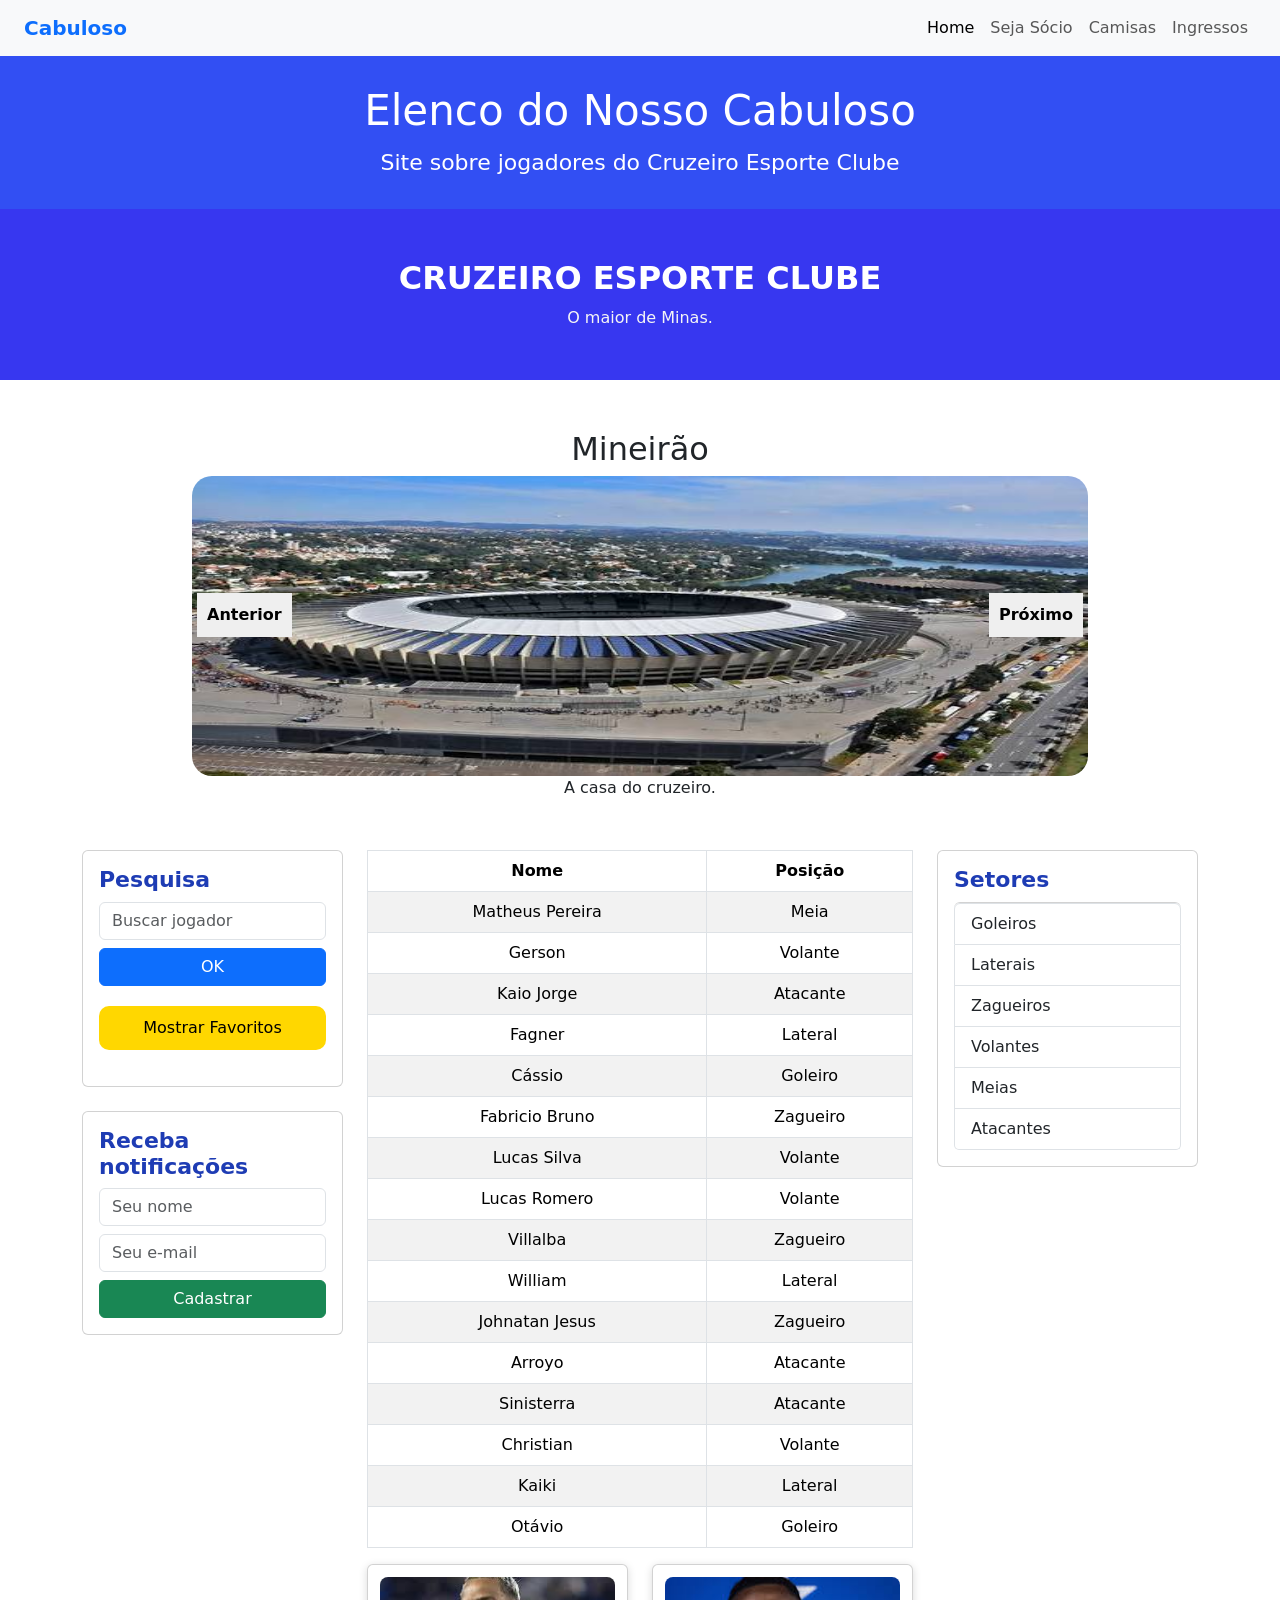
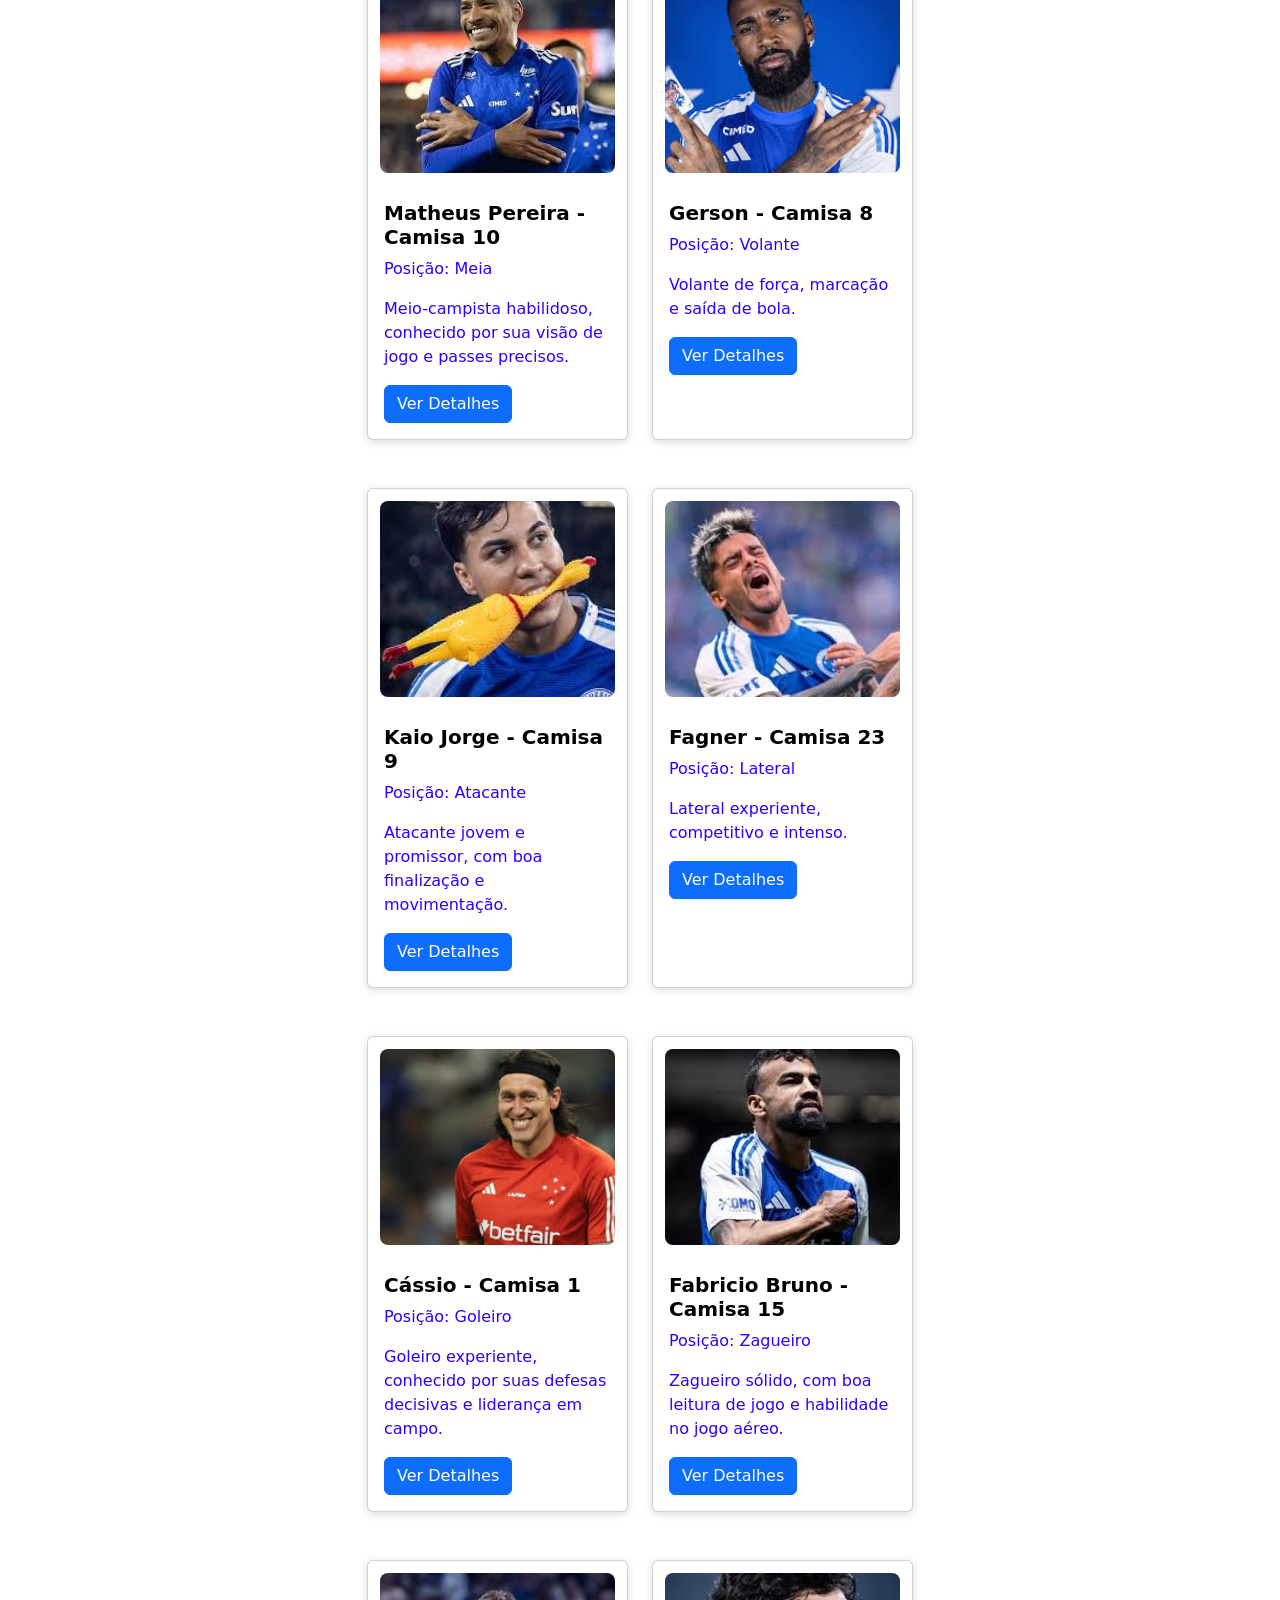
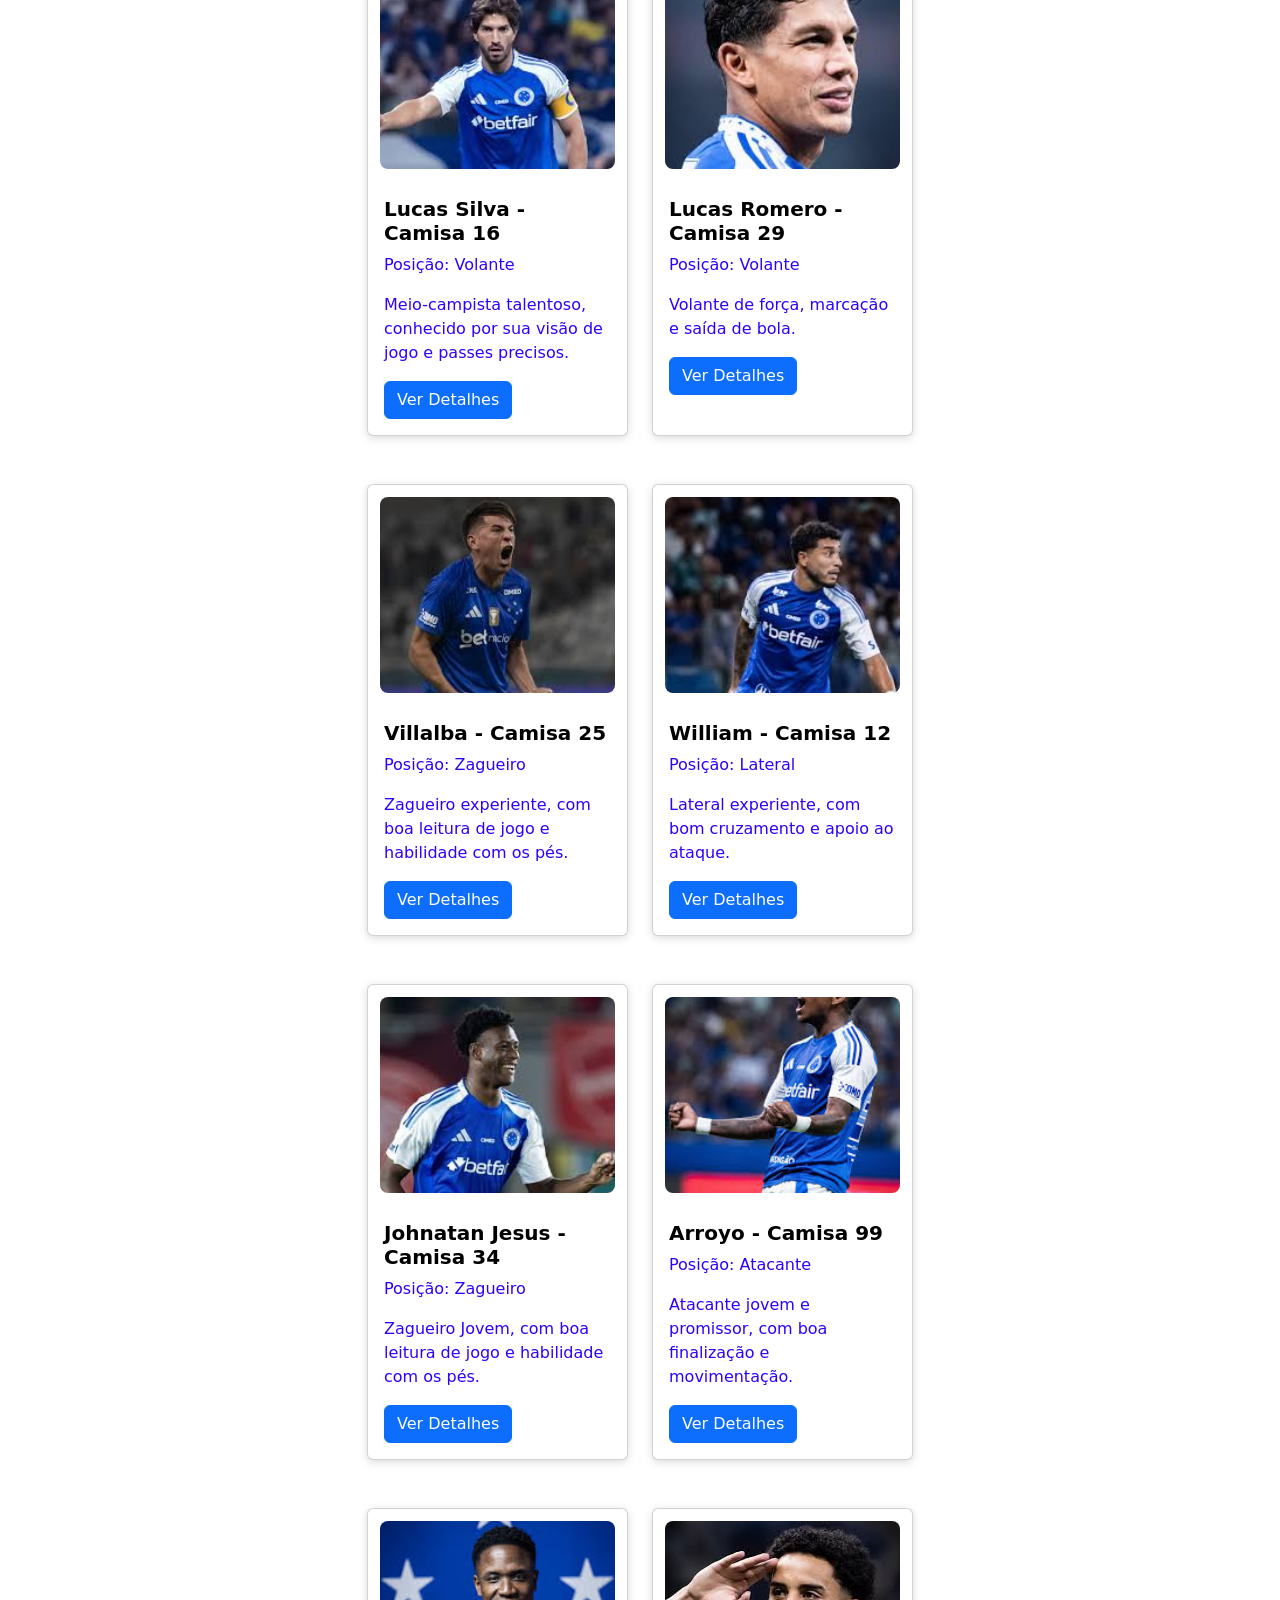
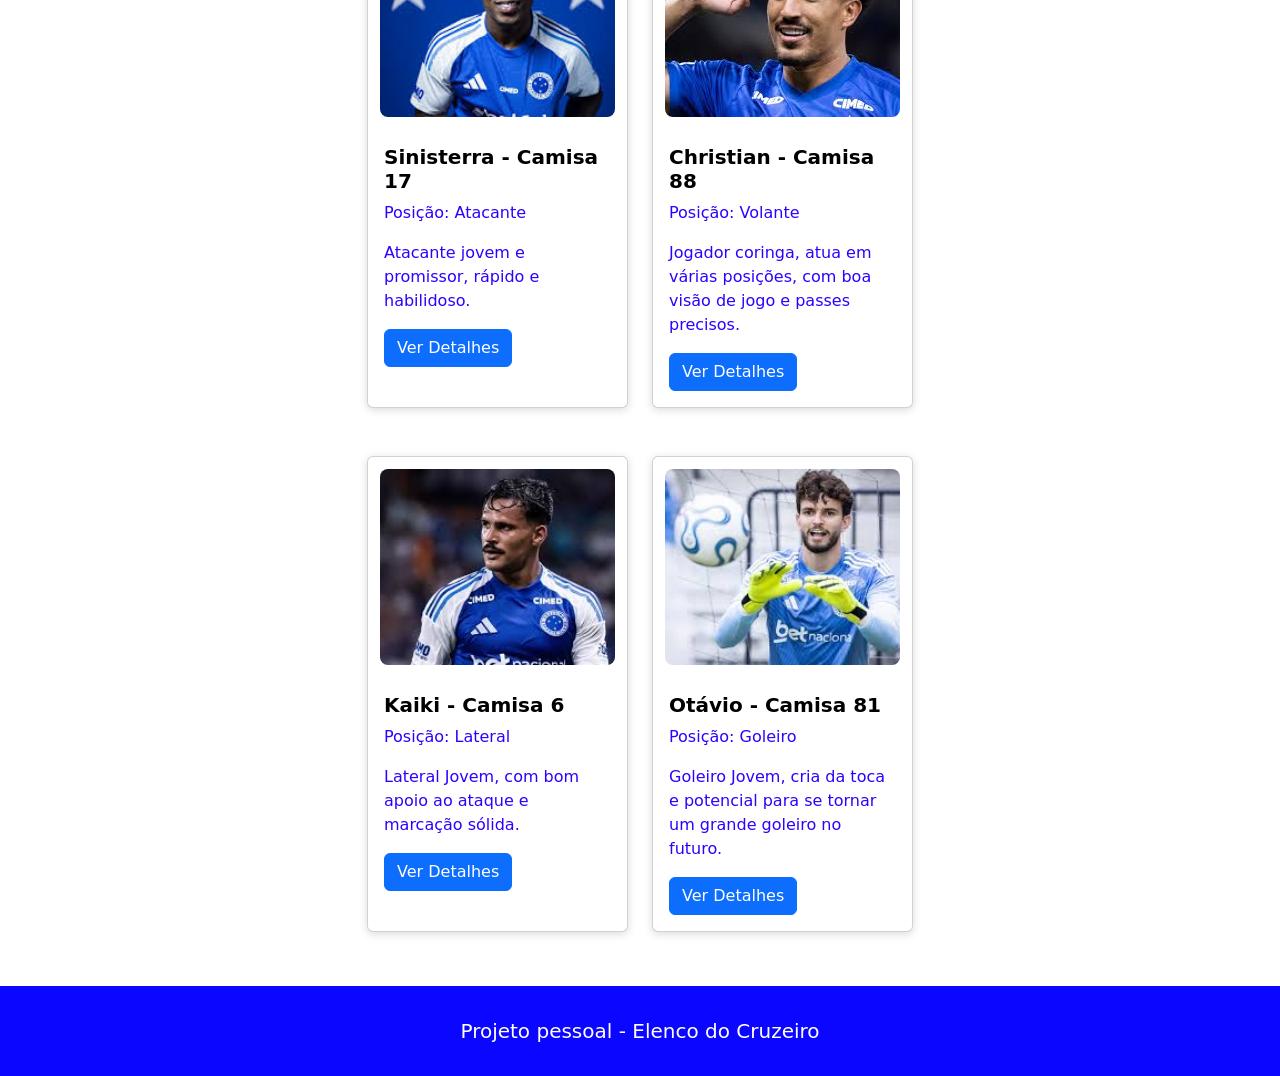
<file: index.html>
<!DOCTYPE html>
<html lang="pt-br">
<head>
  <meta charset="UTF-8">
  <meta name="viewport" content="width=device-width, initial-scale=1.0">
  <title>Elenco do Cruzeiro</title>

  <link rel="stylesheet" href="style.css">

  <link href="https://cdn.jsdelivr.net/npm/bootstrap@5.3.0/dist/css/bootstrap.min.css" rel="stylesheet">
</head>

<body>

  <nav class="navbar navbar-expand-lg navbar-light bg-light px-4">
    <a class="navbar-brand fw-bold text-primary" href="#">Cabuloso</a>

    <button class="navbar-toggler" type="button" data-bs-toggle="collapse" data-bs-target="#navbarNav">
      <span class="navbar-toggler-icon"></span>
    </button>

    <div class="collapse navbar-collapse justify-content-end" id="navbarNav">
      <ul class="navbar-nav">
        <li class="nav-item"><a class="nav-link active" href="#">Home</a></li>
        <li class="nav-item"><a class="nav-link" href="#">Seja Sócio</a></li>
        <li class="nav-item"><a class="nav-link" href="#">Camisas</a></li>
        <li class="nav-item"><a class="nav-link" href="#">Ingressos</a></li>
      </ul>
    </div>
  </nav>

  <header class="cabecalho">
    <h1>Elenco do Nosso Cabuloso</h1>
    <p>Site sobre jogadores do Cruzeiro Esporte Clube</p>
  </header>

  <section class="faixa-clube">
    <h2>Cruzeiro Esporte Clube</h2>
    <p>O maior de Minas.</p>
  </section>

  <section id="carrossel-home"></section>

  <div class="container my-4">
    <div class="row g-4">

      <aside class="col-lg-3">
        <section id="pesquisa" class="card p-3 mb-4">
          <h3>Pesquisa</h3>
          <input id="campo-pesquisa" type="text" class="form-control mb-2" placeholder="Buscar jogador">
          <button class="btn btn-primary w-100">OK</button>
        </section>

        <section class="card p-3">
          <h3>Receba notificações</h3>
          <input type="text" class="form-control mb-2" placeholder="Seu nome">
          <input type="email" class="form-control mb-2" placeholder="Seu e-mail">
          <button class="btn btn-success w-100">Cadastrar</button>
        </section>
      </aside>

      <main class="col-lg-6">

        <table class="table table-striped table-bordered tabela">

          <thead>

              <tr><th>Nome</th><th>Posição</th></tr>


          </thead>  

          <tbody id="tabela-jogadores"></tbody>

          
        </table>

        <section id="lista-jogadores" class="row g-4"></section>

      </main>

      <aside class="col-lg-3">
        <section class="card p-3 mb-4">
          <h3>Setores</h3>

          <ul class="list-group">
            <li class="list-group-item setor" data-posicao="Goleiro">Goleiros</li>
            <li class="list-group-item setor" data-posicao="Lateral">Laterais</li>
            <li class="list-group-item setor" data-posicao="Zagueiro">Zagueiros</li>
            <li class="list-group-item setor" data-posicao="Volante">Volantes</li>
            <li class="list-group-item setor" data-posicao="Meia">Meias</li>
            <li class="list-group-item setor" data-posicao="Atacante">Atacantes</li>
          </ul>
        </section>

        
      </aside>

    </div>
  </div>

  <footer class="rodape">
    <p>Projeto pessoal - Elenco do Cruzeiro</p>
  </footer>

  <script src="https://cdn.jsdelivr.net/npm/bootstrap@5.3.0/dist/js/bootstrap.bundle.min.js"></script>
  <script src="script.js"></script>
</body>
</html>
</file>
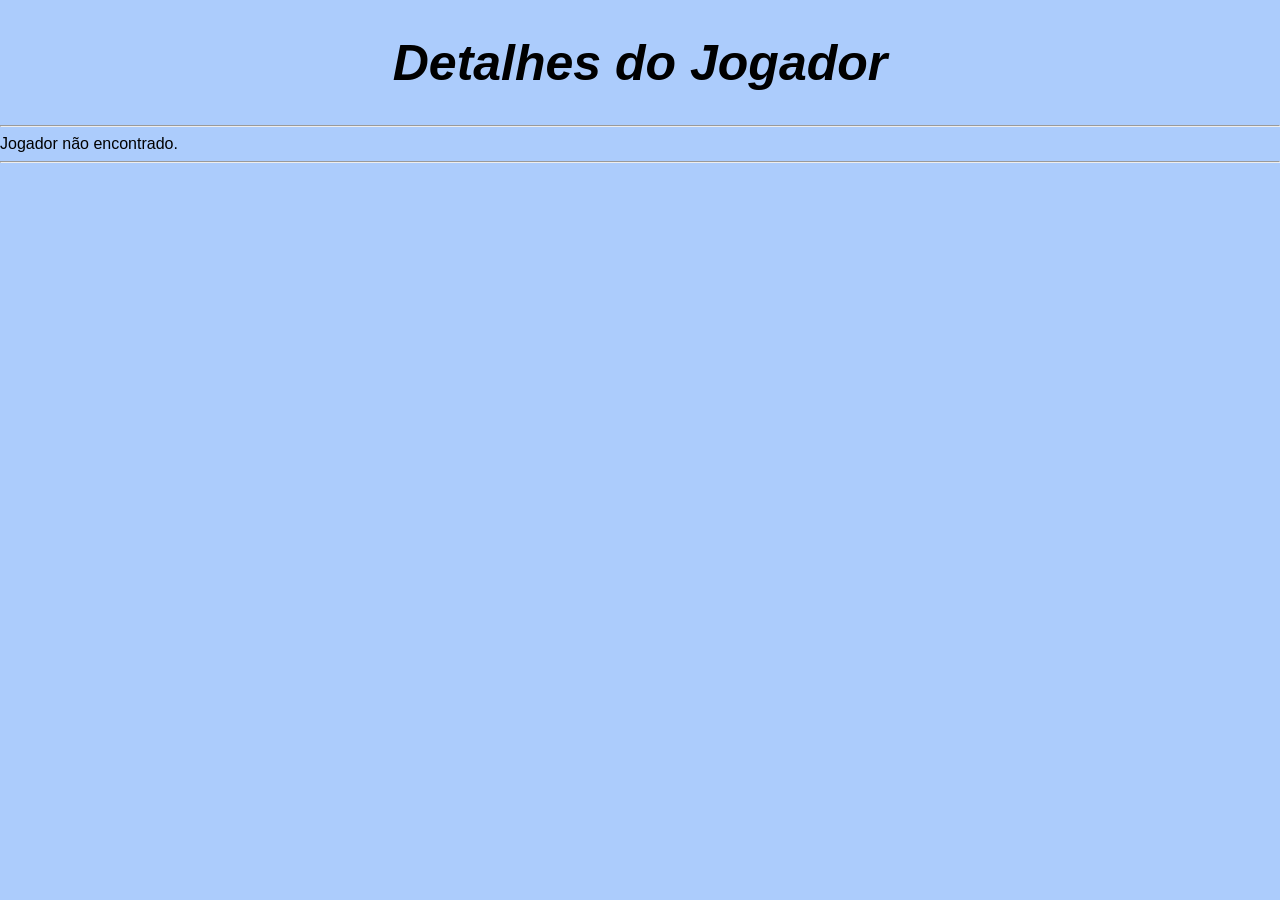
<file: detalhes.html>
<!DOCTYPE html>
<html lang="pt-BR">
<head>
    <meta charset="UTF-8">
    <meta name="viewport" content="width=device-width, initial-scale=1.0">
    <title>Detalhes do Jogador</title>
    <link rel="stylesheet" href="style.css">
</head>
<body>
    <h1 class="titulo-detalhe">Detalhes do Jogador</h1>
    <hr>
    <div id="detalhes-jogador">
        <!-- Detalhes do jogador serão exibidos aqui -->
    </div>
    <hr>

    <script src="detalhes.js"></script>
</body>
</html>
</file>
<file: style.css>
body {
  background-color: rgb(172, 204, 252);
  margin: 0;
  font-family: Arial, sans-serif;
}

.cabecalho {
  background-color: rgb(50, 79, 243);
  padding: 30px;
  text-align: center;
}

.cabecalho h1 {
  color: white;
  font-size: 42px;
  margin-bottom: 10px;
}

.cabecalho p {
  color: white;
  font-size: 22px;
  margin: 0;
}

.faixa-clube {
  background-color: rgb(55, 55, 240);
  text-align: center;
  padding: 50px;
  margin-bottom: 10px;
}

.faixa-clube h2 {
  color: white;
  font-weight: bold;
  text-transform: uppercase;
}

.faixa-clube p {
  color: whitesmoke;
  margin: 0;
}

.tabela th {
  background-color: blue;
  color: white;
  text-align: center;
}

.tabela td {
  color: black;
  text-align: center;
}

.jogador-card {
  background-color: rgb(57, 60, 248);
  color: white;
  border: none;
  border-radius: 16px;
  overflow: hidden;
  box-shadow: 0 2px 8px rgba(0, 0, 0, 0.15);
}

.jogador-card img {
  height: 220px;
  object-fit: cover;
  padding: 12px;
  border-radius: 20px;
}

.jogador-card .card-title {
  color: rgb(0, 0, 0);
  font-weight: bold;
}

.jogador-card .card-text {
  color: rgb(47, 0, 255);
}

.card h3 {
  color: rgb(30, 60, 180);
  font-size: 22px;
  font-weight: bold;
}

.rodape {
  background-color: rgb(11, 6, 255);
  padding: 30px;
  text-align: center;
  margin-top: 30px;
}

.rodape p {
  color: white;
  margin: 0;
  font-size: 20px;
}

@media (max-width: 768px) {
  .cabecalho h1 {
    font-size: 30px;
  }

  .cabecalho p {
    font-size: 18px;
  }

  .faixa-clube {
    padding: 30px;
  }
}

.setor{
cursor: pointer;

}

.setor:hover{

background-color: aqua;

}

.titulo-jogador{

color:blue;
text-align: center;
font-size: 30px;
margin-bottom: 50px;


}

.imagem-jogador{

  width:100%;
  max-width: 600px;
  border-radius: 20px;
  display:block;
  margin: 20px auto;
  box-shadow: 0 2px 8px rgb(89, 0, 255);
  


}

.descricao-jogador{

  color: rgb(41, 28, 226);
  font-size: 18px;
  text-align: center;
  margin: 20px auto;
  font-weight: bold;
}

.camisa-jogador{

color:rgb(11, 6, 255);
font-size: 22px;
text-align: center;
font-weight: bold;


}

.posicao-jogador{

text-align: center;
font-size: 20px;
font-weight: bold;


}

.titulo-detalhe{

text-align: center;
font-size: 50px;
font-weight: bold;
font-family: 'Franklin Gothic Medium', 'Arial Narrow', Arial, sans-serif;
font-style: italic;
}

.botao-voltar{


  margin-bottom: 20px;
  width: 80px;
  border-radius: 15px;
  font-size:18px;
}

.botao-voltar:hover{

transform:scale(1.20);


}

.card-detalhes{

 
  color: rgb(68, 0, 226);
  border: none;
  border-radius: 16px;
  overflow: hidden;
  box-shadow: 0 2px 8px rgba(0, 0, 0, 0.15);
  width:90%;
  max-width: 700px;
  margin:50px auto;
  padding: 20px;

  display: flex;
  flex-direction: column;
  align-items: center;

}


.botao-favorito{

  margin-top: 20px;
  width: 150px;
  color: rgb(241, 241, 241);
  background-color: #1114f5;
  border: none;
  border-radius: 15px;
  font-size:15px;
}

.botao-favorito:hover{
  cursor: pointer;
  transform:scale(1.20);
  background-color: rgb(78, 173, 157);
}

.jogador-card.card-favorito{

border:4px solid gold;
box-shadow: gold;


}

.selo-favorito{

background-color: gold;
text-align: center;
font-family: 'Franklin Gothic Medium', 'Arial Narrow', Arial, sans-serif;
font-weight: bold;
padding: 3px 0px;
}


.mostrar-favoritos{

background-color: gold;
padding: 10px;
margin: 20px 0;
border-radius: 10px;
border: none;


}

.area-comentarios{

width:100%;
margin-top: 30px;

}

.area-comentarios h3{

text-align: center;
color: blue;
margin-bottom: 15px;

}

.campo-comentario{


width: 80%; 
height:100px;
border-radius: 10px;
padding: 30px;
border: 2px solid blue;
font-size: 16px;


}

.botao-comentar{

margin-top:10px;
width:89%;
background-color: rgb(232, 236, 235);
font-family: 'Franklin Gothic Medium', 'Arial Narrow', Arial, sans-serif;
font-weight: bold;

}

.lista-comentarios{

margin-top:20px;

}

.comentario{

background-color: #1114f5;
color: white;
padding: 10px;
border-radius:10px ;
margin-bottom: 10px;
font-weight: bold;

display: flex;
justify-content: space-between;
align-items: center;

}

.botao-excluir{

padding: 5px;
background-color: rgba(255, 0, 0, 0.87);
border-radius: 10px;
font-weight: bold;
color: white;
cursor: pointer;
border: none;


}

.botao-excluir:hover{

transform:scale(1.20);
background-color: rgb(83, 12, 12);


}

.botao-editar{

padding: 5px;
background-color: orange;
border-radius: 10px;
color: white;
font-weight: bold;
border: none;
cursor: pointer;

}

.botao-editar:hover{

  transform:scale(1.20);
  background-color: rgb(110, 110, 35);
}

.acoes{

display: flex;
flex-direction: column;
gap: 10px;
padding: 5px;


}

.botao-curtir{

background-color: rgb(86, 123, 145);
border-radius: 50px;
padding: 6px;
color: white;
cursor: pointer;
border:none;
font-weight: bold;
}

.botao-curtir:hover{

transform: scale(1.20);
background-color: red;

}

.nenhum-comentario{

color:black;
font-weight: bold;
text-align: center;
background-color: #1114f5;
color:rgb(255, 255, 255);
padding: 10px;
border: none;
border-radius: 10px;
}

.area-curtidas{

display: flex;
flex-direction: column;
gap:5px;
}

.conteudo-comentario {
  display: flex;
  flex-direction: column;
  gap: 8px;
}

.texto-comentario
{

background-color: white;;
color:black;
padding:15px;
border-radius:10px;
display:inline-block;

}

.carrossel-home
{
width:70%;
max-width: 900px;
margin: 50px auto;
text-align: center;
position: relative;


}

.imagem-carrossel
{
width:100%;
height: 300px;
border-radius: 20px;



}

.botao-carrossel
{
position:absolute;
top:50%;
transform: translateY(-50%);
border:none;
padding:10px;
font-weight: bold;
cursor:pointer;


}
.botao-anterior
{
left:5px;

}

.botao-proximo
{
right:5px;


}
</file>
